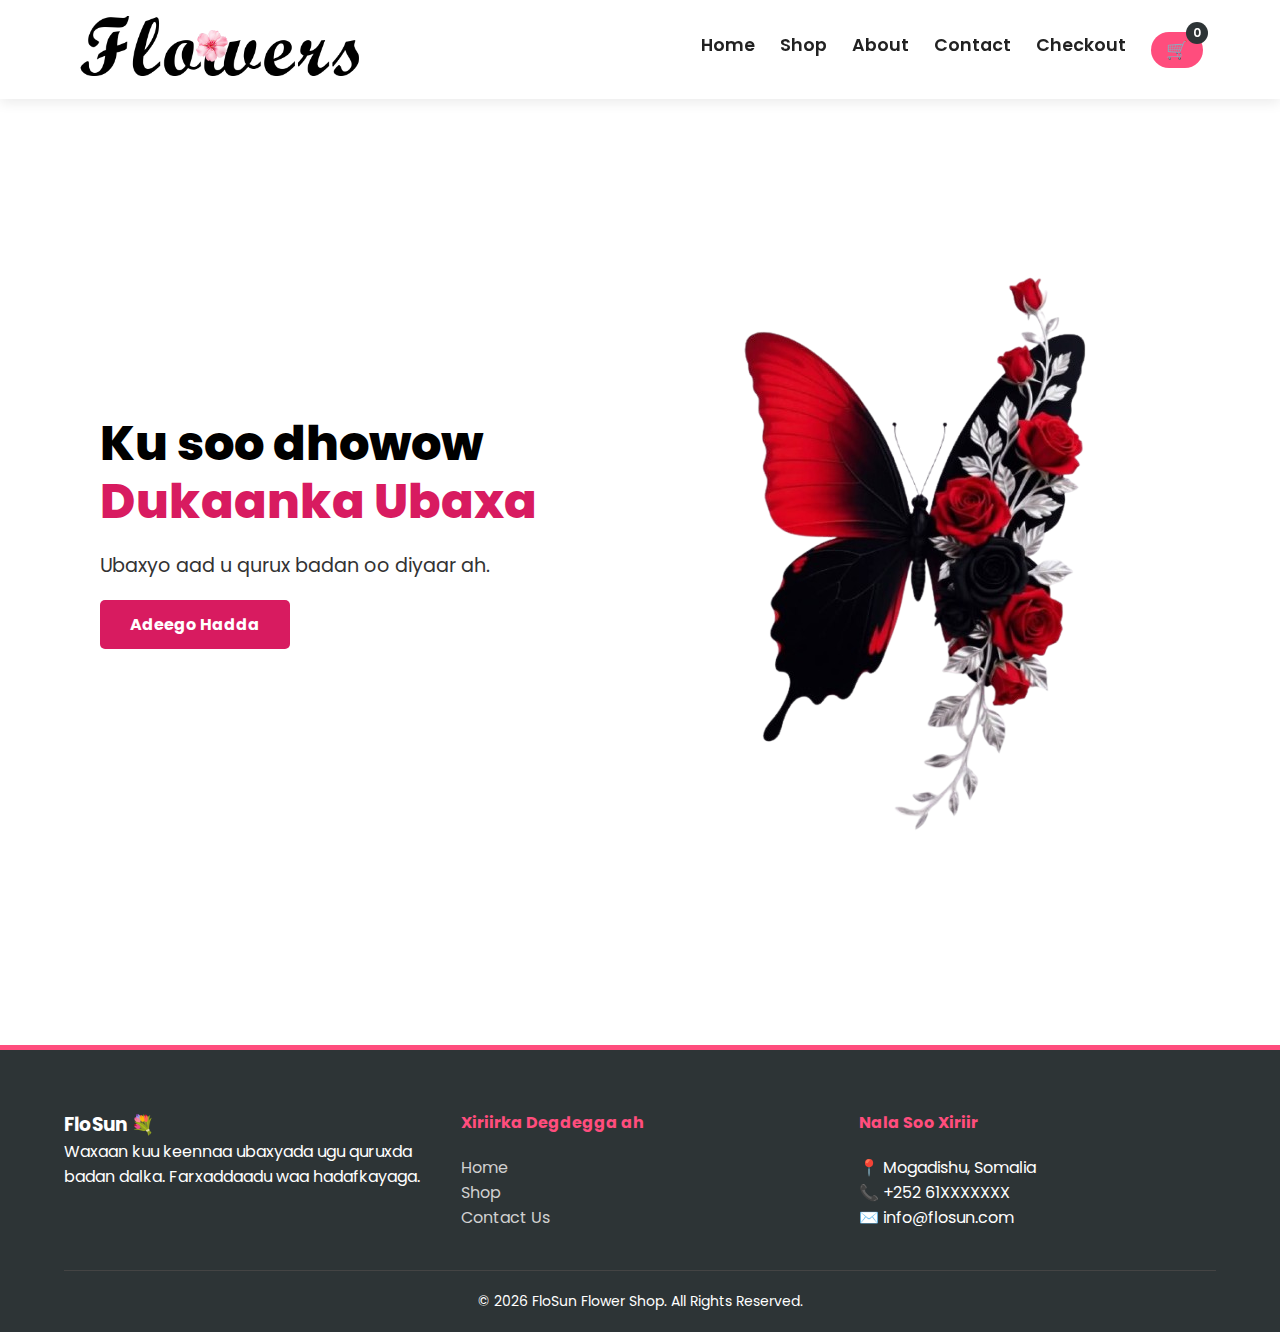
<file: index.html>
<!DOCTYPE html>
<html lang="en">
<head>
    <meta charset="UTF-8">
    <title>Flower Shop | Home</title>
    <link rel="stylesheet" href="style.css">
</head>
<body>
    <header>
        <div class="logo"><img src="/log2.png"></div>
        <nav>
            <a href="index.html">Home</a>
            <a href="shop.html">Shop</a>
            <a href="about.html">About</a>
            <a href="contact.html">Contact</a>
            <a href="checkout.html">Checkout</a>
            <a href="cart.html" class="cart-icon">🛒 <span id="cart-count">0</span></a>
        </nav>
    </header>

  <section class="hero-section">
    <div class="hero-container">
        <div class="hero-content">
            <h1>Ku soo dhowow <span class="pink-text">Dukaanka Ubaxa</span></h1>
            <p>Ubaxyo aad u qurux badan oo diyaar ah.</p>
            <a href="#" class="btn-adeego">Adeego Hadda</a>
        </div>

        <div class="hero-image">
            <img src="/0409c4f94d625a6239d1a4ed7df9a761-removebg-preview.png" alt="Ubaxa Cas">
        </div>
    </div>
</section>

        </div>
    </section>
    <footer class="main-footer">
    <div class="footer-content">
        <div class="footer-section">
            <h3>FloSun 💐</h3>
            <p>Waxaan kuu keennaa ubaxyada ugu quruxda badan dalka. Farxaddaadu waa hadafkayaga.</p>
        </div>
        <div class="footer-section">
            <h4>Xiriirka Degdegga ah</h4>
            <ul>
                <li><a href="index.html">Home</a></li>
                <li><a href="shop.html">Shop</a></li>
                <li><a href="contact.html">Contact Us</a></li>
            </ul>
        </div>
        <div class="footer-section">
            <h4>Nala Soo Xiriir</h4>
            <p>📍 Mogadishu, Somalia</p>
            <p>📞 +252 61XXXXXXX</p>
            <p>✉️ info@flosun.com</p>
        </div>
    </div>
    <div class="footer-bottom">
        <p>&copy; 2026 FloSun Flower Shop. All Rights Reserved.</p>
    </div>
</footer>

    <script src="script.js"></script>
</body>
</html>
</file>
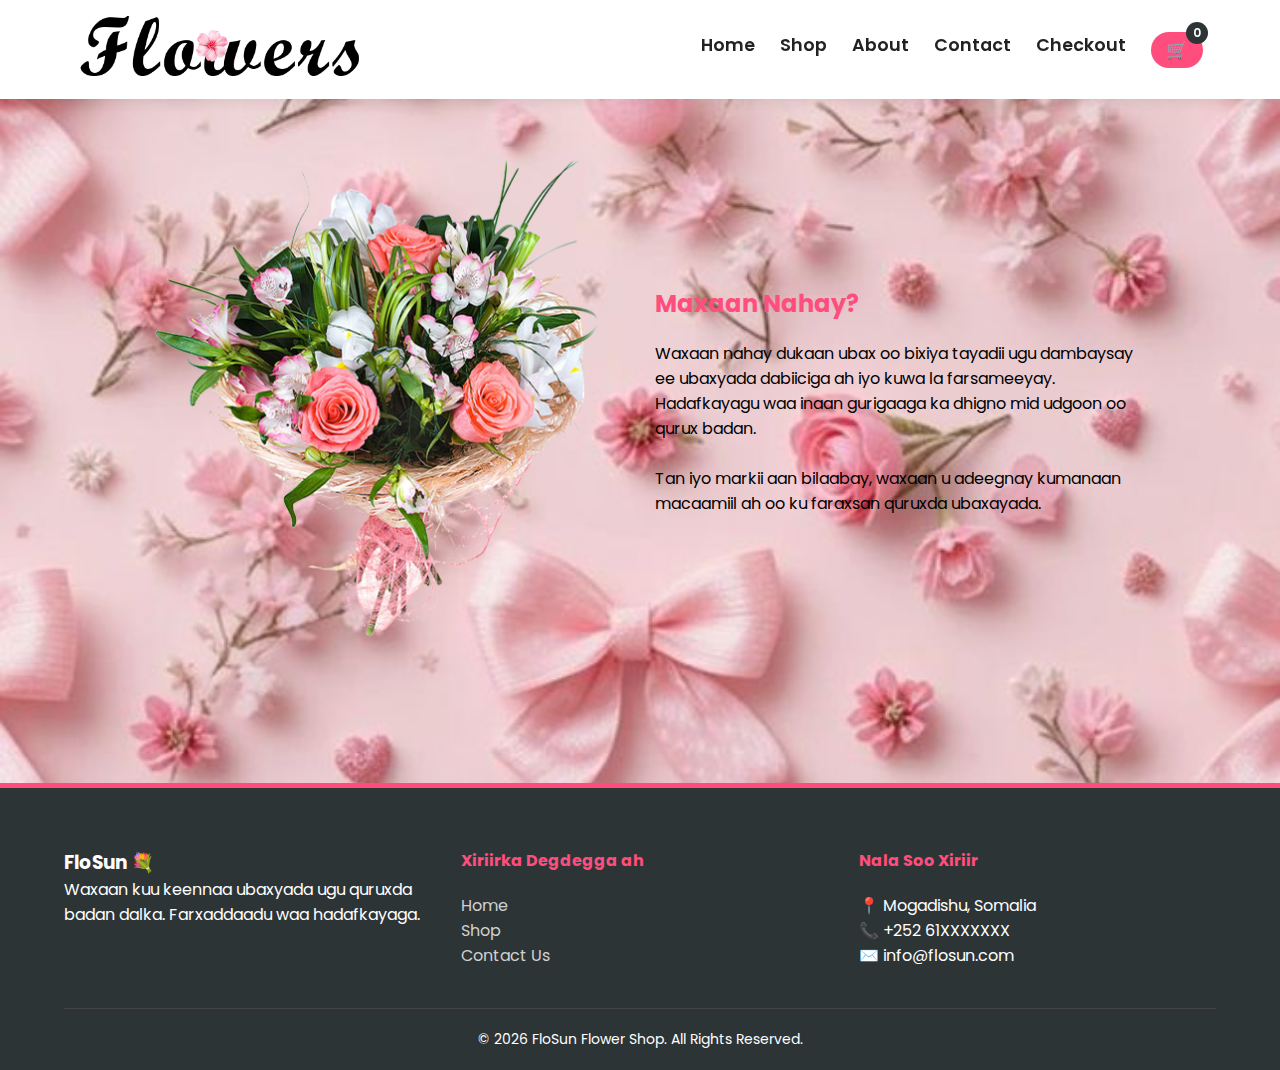
<file: about.html>
<!DOCTYPE html>
<html lang="en">
<head>
    <meta charset="UTF-8">
    <meta name="viewport" content="width=device-width, initial-scale=1.0">
    <title>About Us | Flower Shop</title>
    <link rel="stylesheet" href="style.css">
</head>
<body>
    <header>
        <div class="logo"><img src="/log2.png" alt="Logo"></div>
        <nav>
            <a href="index.html">Home</a>
            <a href="shop.html">Shop</a>
            <a href="about.html">About</a>
            <a href="contact.html">Contact</a>
            <a href="checkout.html">Checkout</a>
            <a href="cart.html" class="cart-icon">🛒 <span id="cart-count">0</span></a>
        </nav>
    </header>

    <section style="padding: 50px 10%; display: flex; align-items: center; gap: 30px; flex-wrap: wrap;">
        <div style="flex: 1; min-width: 300px;">
            <img src="/model2.png" alt="Our Flowers" style="width: 100%; border-radius: 15px;">
        </div>
        <div style="flex: 1; min-width: 300px;">
            <h2 style="color: #ff4d7d; margin-bottom: 20px;">Maxaan Nahay?</h2>
            <p>Waxaan nahay dukaan ubax oo bixiya tayadii ugu dambaysay ee ubaxyada dabiiciga ah iyo kuwa la farsameeyay. Hadafkayagu waa inaan gurigaaga ka dhigno mid udgoon oo qurux badan.</p>
            <br>
            <p>Tan iyo markii aan bilaabay, waxaan u adeegnay kumanaan macaamiil ah oo ku faraxsan quruxda ubaxayada.</p>
        </div>
    </section>
    <footer class="main-footer">
    <div class="footer-content">
        <div class="footer-section">
            <h3>FloSun 💐</h3>
            <p>Waxaan kuu keennaa ubaxyada ugu quruxda badan dalka. Farxaddaadu waa hadafkayaga.</p>
        </div>
        <div class="footer-section">
            <h4>Xiriirka Degdegga ah</h4>
            <ul>
                <li><a href="index.html">Home</a></li>
                <li><a href="shop.html">Shop</a></li>
                <li><a href="contact.html">Contact Us</a></li>
            </ul>
        </div>
        <div class="footer-section">
            <h4>Nala Soo Xiriir</h4>
            <p>📍 Mogadishu, Somalia</p>
            <p>📞 +252 61XXXXXXX</p>
            <p>✉️ info@flosun.com</p>
        </div>
    </div>
    <div class="footer-bottom">
        <p>&copy; 2026 FloSun Flower Shop. All Rights Reserved.</p>
    </div>
</footer>

    <script src="script.js"></script>
</body>
</html>
</file>
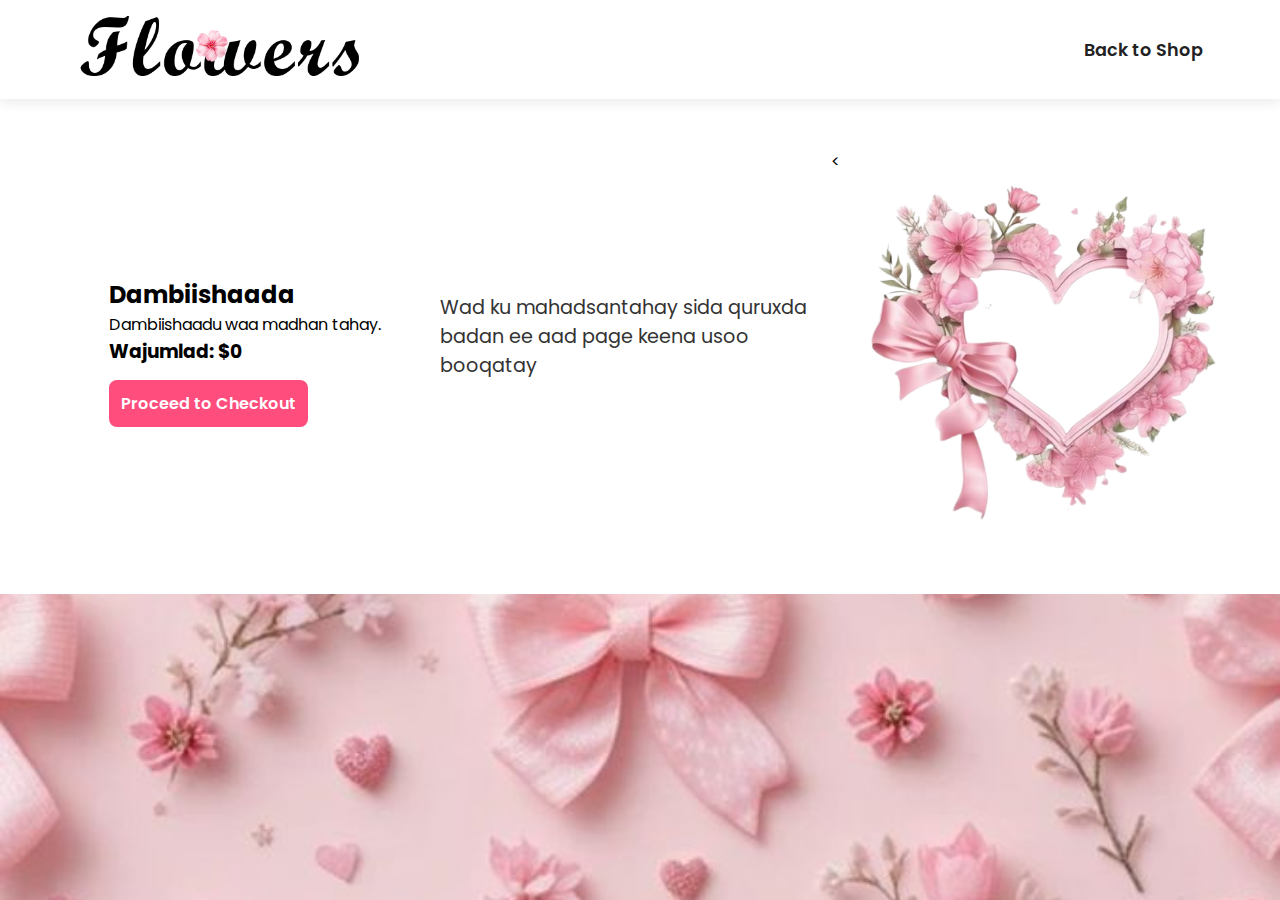
<file: cart.html>
<!DOCTYPE html>
<html lang="en">
<head>
    <meta charset="UTF-8">
    <title>Your Cart</title>
    <link rel="stylesheet" href="style.css">
</head>
<body>
    <header>
        <div class="logo"><img src="/log2.png"></div>
        <nav><a href="shop.html">Back to Shop</a></nav>
    </header>
   <section class="hero-section">
    <div style="padding: 5%;">
        <h2>Dambiishaada</h2>
        <div id="cart-items"></div>
        <h3>Wajumlad: $<span id="cart-total">0</span></h3>
        <br>
        <a href="checkout.html" class="btn-add" style="text-decoration:none">Proceed to Checkout</a>
    </div>
    
     
    <div class="hero-content">
     
        <p>Wad ku mahadsantahay sida quruxda badan ee aad page keena usoo booqatay</p>

    </div>
    <div class="hero-image">
        <<img src="/32a6b6f854c692d447fbc45e4c363918-removebg-preview.png" alt="Ubax Roses ah">
    </div>
</section>

    <script src="script.js"></script>
</body>
</html>
</file>
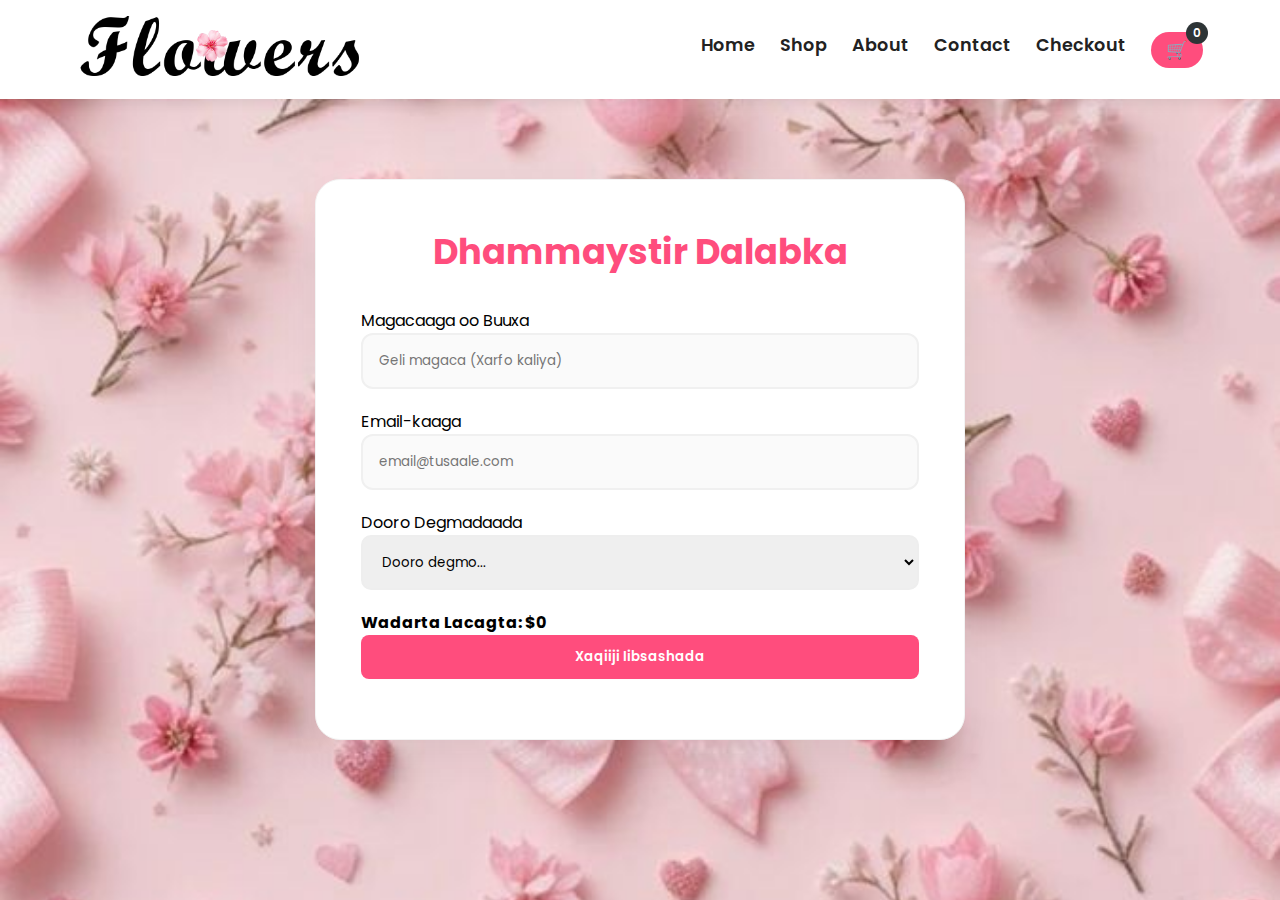
<file: checkout.html>
<!DOCTYPE html>
<html lang="so">
<head>
    <meta charset="UTF-8">
    <title>Dhammaystir Dalabka | FloSun</title>
    <link rel="stylesheet" href="style.css">
</head>
<body>
    <header>
        <div class="logo"><img src="/log2.png" alt="Logo"></div>
        <nav>
            <a href="index.html">Home</a>
            <a href="shop.html">Shop</a>
            <a href="about.html">About</a>
            <a href="contact.html">Contact</a>
            <a href="checkout.html">Checkout</a>
            <a href="cart.html" class="cart-icon">🛒 <span id="cart-count">0</span></a>
        </nav>
    </header>

    <div class="checkout-container">
        <h2>Dhammaystir Dalabka</h2>
        <form id="checkout-form" onsubmit="processOrder(event)">
            <label>Magacaaga oo Buuxa</label>
            <input type="text" id="full-name" placeholder="Geli magaca (Xarfo kaliya)" required 
                   oninput="this.value = this.value.replace(/[0-9]/g, '')">
            
            <label>Email-kaaga</label>
            <input type="email" id="email" placeholder="email@tusaale.com" required>
            
            <label>Dooro Degmadaada</label>
            <select id="district" required style="width: 100%; padding: 15px; border-radius: 10px; border: 2px solid #eee; margin-bottom: 20px;">
                <option value="" disabled selected>Dooro degmo...</option>
                <option value="Hodan">Hodan</option>
                <option value="Howlwadaag">Howlwadaag</option>
                <option value="Warta Nabadda">Warta Nabadda</option>
                <option value="Waaberi">Waaberi</option>
                <option value="Xamar Weyne">Xamar Weyne</option>
                <option value="Dharkenley">Dharkenley</option>
                <option value="Kaxda">Kaxda</option>
                <option value="Dayniile">Dayniile</option>
                <option value="Yaaqshiid">Yaaqshiid</option>
            </select>
            
            <div class="order-summary">
                <h4>Wadarta Lacagta: <span class="total-amount">$<span id="checkout-total">0</span></span></h4>
            </div>

            <button type="submit" class="btn-add">Xaqiiji Iibsashada</button>
            <div id="checkout-msg" class="status-msg" style="text-align: center; margin-top: 15px; font-weight: bold;"></div>
        </form>
    </div>

    <script src="script.js"></script>
</body>
</html>
</file>
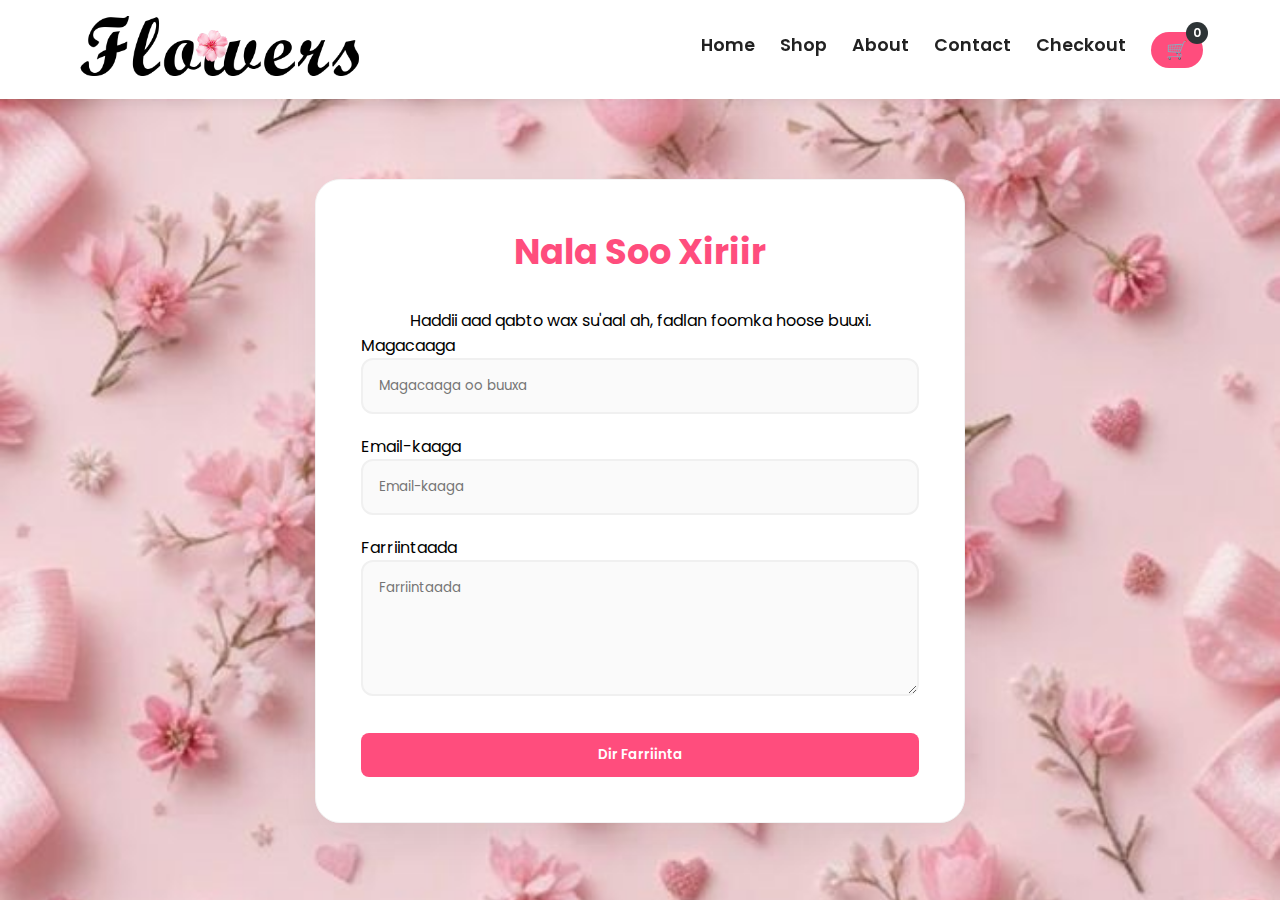
<file: contact.html>
<!DOCTYPE html>
<html lang="en">
<head>
    <meta charset="UTF-8">
    <meta name="viewport" content="width=device-width, initial-scale=1.0">
    <title>Contact Us | Flower Shop</title>
    <link rel="stylesheet" href="style.css">
</head>
<body>
    <header>
        <div class="logo"><img src="/log2.png" alt="Logo"></div>
        <nav>
            <a href="index.html">Home</a>
            <a href="shop.html">Shop</a>
            <a href="about.html">About</a>
            <a href="contact.html">Contact</a>
            <a href="checkout.html">Checkout</a>
            <a href="cart.html" class="cart-icon">🛒 <span id="cart-count">0</span></a>
        </nav>
    </header>

    <div class="form-container">
        <h2>Nala Soo Xiriir</h2>
        <p style="text-align: center;">Haddii aad qabto wax su'aal ah, fadlan foomka hoose buuxi.</p>

        <form id="contactForm" onsubmit="validateContact(event)">
            <label>Magacaaga</label>
            <input type="text" id="name" placeholder="Magacaaga oo buuxa" required>
            
            <label>Email-kaaga</label>
            <input type="email" id="email" placeholder="Email-kaaga" required>
            
            <label>Farriintaada</label>
            <textarea id="message" rows="5" placeholder="Farriintaada" required></textarea>
            
            <p id="feedback" style="text-align: center; font-weight: bold; margin-bottom: 10px;"></p>
            
            <button type="submit" class="btn-add">Dir Farriinta</button>
        </form>
    </div>

    <script src="script.js"></script>
</body>
</html>
</file>
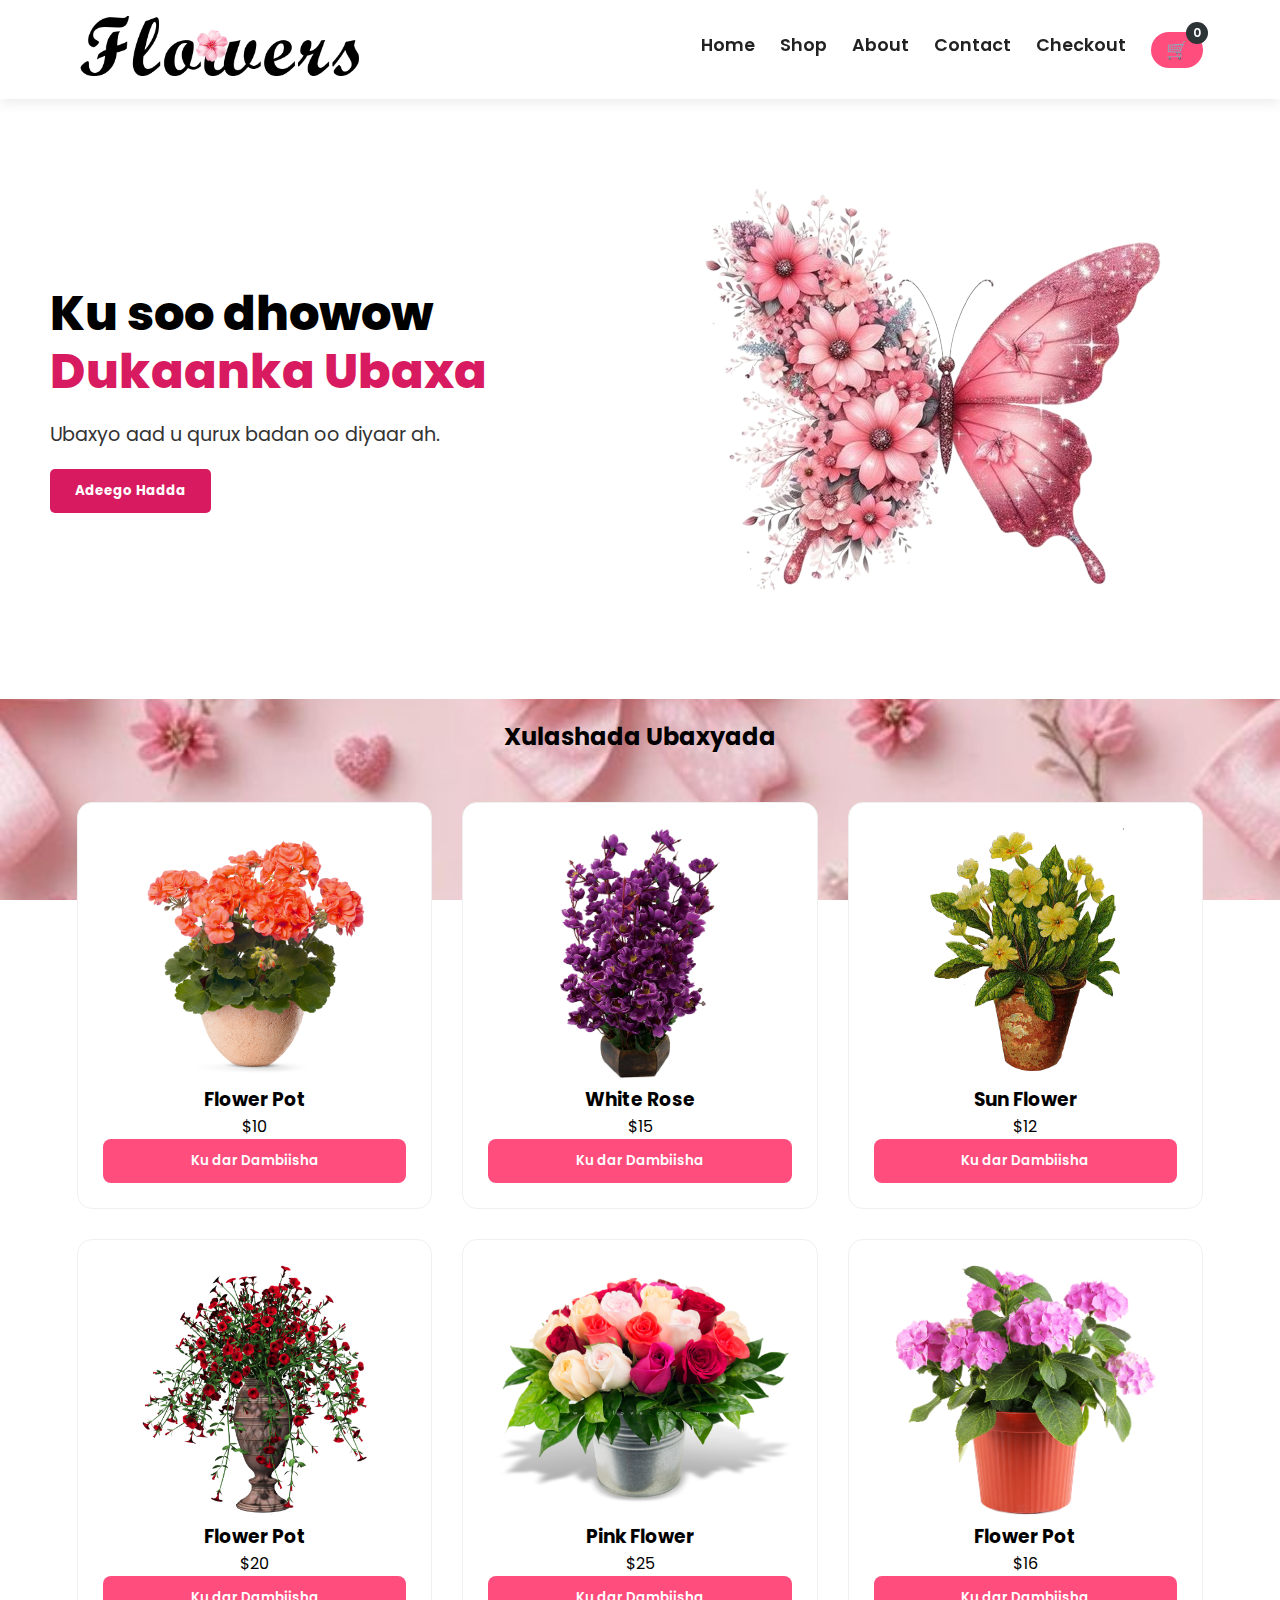
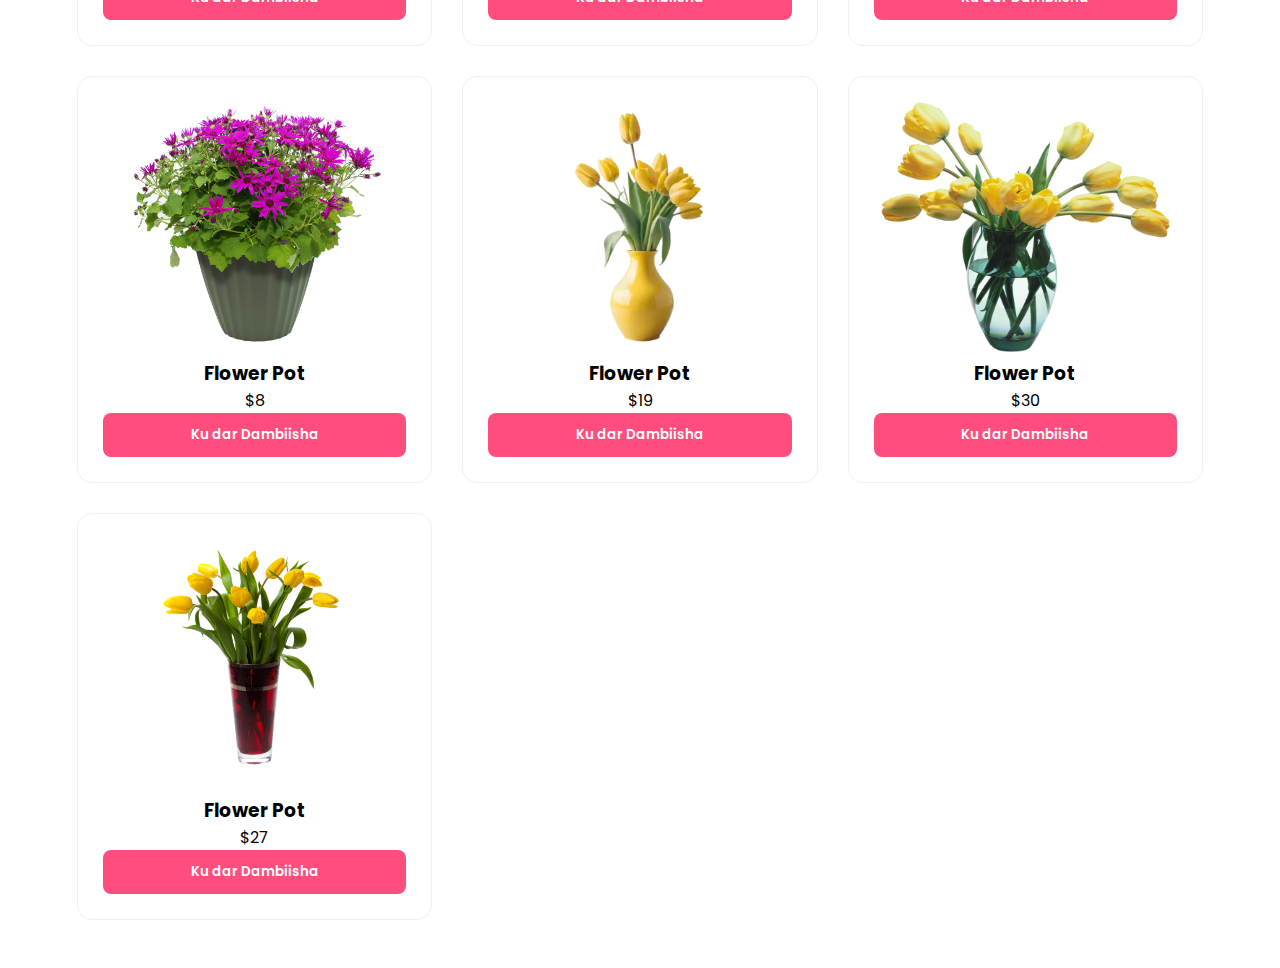
<file: shop.html>
<!DOCTYPE html>
<html lang="en">
<head>
    <meta charset="UTF-8">
    <title>Shop - Our Flowers</title>
    <link rel="stylesheet" href="style.css">
</head>
<body>
    <header>
        <div class="logo"><img src="/log2.png"></div>
        <nav>
              <a href="index.html">Home</a>
  <a href="shop.html">Shop</a>
  <a href="about.html">About</a>
  <a href="contact.html">Contact</a>
  <a href="checkout.html">Checkout</a>
  <a href="cart.html" class="cart-icon">🛒 <span id="cart-count">0</span></a>
        </nav>
    </header>
    
    <section class="hero-section">
    <div class="hero-content">
        <h1>Ku soo dhowow <span class="highlight-dark-pink">Dukaanka Ubaxa</span></h1>
        <p>Ubaxyo aad u qurux badan oo diyaar ah.</p>
        <button class="hero-btn">Adeego Hadda</button>
    </div>
    <div class="hero-image">
        <img src="/65376f1c00c9b1d95d628928149d4a46-removebg-preview (1).png" alt="Ubax Roses ah">
    </div>
</section>


    <h2 style="text-align:center; margin-top:20px;">Xulashada Ubaxyada</h2>
    <div id="product-grid" class="products-container">
        </div>

    <script src="script.js"></script>
</body>
</html>
</file>
<file: style.css>
/* 1. Guud ahaan Naqshadda iyo Fonts */
@import url('https://fonts.googleapis.com/css2?family=Poppins:wght@300;400;600;800&display=swap');

* {
    margin: 0;
    padding: 0;
    box-sizing: border-box;
    font-family: 'Poppins', sans-serif;
}

body {
  background-image: url("/82b416cf81a2e36bf9668d5f5ef0edf1.jpg");
  background-size: cover;
  background-position: center;
  background-attachment: fixed; /* optional */
}

/* 2. Header iyo Navigation (Logo Midigta) */
header {
    background: #fff;
    padding: 1rem 6%;
    display: flex;
    justify-content: space-between;
    align-items: center;
    flex-direction: row-reverse; /* Logo midig ayay u radaysaa */
    box-shadow: 0 4px 12px rgba(0,0,0,0.08);
    position: sticky;
    top: 0;
    z-index: 1000;
}

.logo img { height: 60px; width: auto; }

nav { display: flex; gap: 25px; order: -1; }

nav a {
    text-decoration: none;
    color: #222;
    font-weight: 600;
    font-size: 1.1rem;
    transition: 0.3s ease;
}

nav a:hover {
    color: #ff4d7d;
    transform: translateY(-2px);
}

.cart-icon {
    background: #ff4d7d;
    color: white !important;
    padding: 5px 15px;
    border-radius: 20px;
    position: relative;
}

#cart-count {
    background: #2d3436;
    color: #fff;
    border-radius: 50%;
    padding: 2px 7px;
    font-size: 12px;
    position: absolute;
    top: -10px;
    right: -5px;
}
/* Container-ka weyn */
.hero-container {
    display: flex;
    align-items: center;
    justify-content: space-between;
    padding: 50px;
    max-width: 1200px;
    margin: 0 auto;
}

/* Qaybta Qoraalka */
.hero-content {
    flex: 1;
    text-align: left;
}

.hero-content h1 {
    font-size: 48px;
    font-weight: 800; /* Bold aad loo fahmi karo */
    color: #000000; /* Black */
    line-height: 1.2;
    margin-bottom: 20px;
}

/* Midabka Pink-ga ee qoraalka ku dhex jira */
.pink-text {
    color: #d81b60; /* Dark Pink */
}

.hero-content p {
    font-size: 18px;
    color: #333;
    margin-bottom: 30px;
}

/* Button-ka Adeego Hadda */
.btn-adeego {
    background-color: #d81b60; /* Dark Pink */
    color: white;
    padding: 12px 30px;
    text-decoration: none;
    font-weight: bold;
    border-radius: 5px;
    display: inline-block;
}

/* Qaybta Sawirka */
.hero-image {
    flex: 1;
    display: flex;
    justify-content: center;
}

.hero-image img {
    max-width: 100%;
    height: auto;
}

/* Mobilka markii lagu jiro in ay isku soo dushaan */
@media (max-width: 768px) {
    .hero-container {
        flex-direction: column;
        text-align: center;
    }
    .hero-content {
        text-align: center;
        margin-bottom: 30px;
    }
}


/* 3. Hero Section */
.hero {
    background: linear-gradient(rgba(255,255,255,0.1), rgba(255,255,255,0.1)), 
                url('/model.png') no-repeat center center/cover;
    height: 80vh;
    background-size: 700px;
    display: flex;
    flex-direction: column;
    align-items: center;
    justify-content: center;
    text-align: center;
}

.hero-section {
    display: flex;
    align-items: center; /* Inay dhexda isugu aadaan kor iyo hoos */
    justify-content: space-between; /* Midna bidix midna midig */
    padding: 50px;
    background-color: #fff; /* Midabka dhabarka */
}

.hero-content {
    flex: 1; /* Inuu booska badankiisa qaato qoraalka */
}

.hero-content h1 {
    font-size: 3rem;
    font-weight: 800; /* Bold aad u weyn */
    color: #000000; /* Black */
    line-height: 1.2;
}

/* Midabka Dark Pink ee qoraalka ku dhex jira */
.highlight-dark-pink {
    color: #D81B60; /* Dark Pink */
}

.hero-content p {
    font-size: 1.2rem;
    color: #333;
    margin-bottom: 20px;
}

.hero-btn {
    background-color: #D81B60; /* Button-ka Dark Pink */
    color: white;
    padding: 12px 25px;
    border: none;
    font-weight: bold;
    border-radius: 5px;
    cursor: pointer;
}

.hero-image {
    flex: 1;
    display: flex;
    justify-content: center;
}

.hero-image img {
    max-width: 100%; /* Inaanu sawirku ka weynaan booska */
    height: auto;
}

.hero h1 { font-size: 3.5rem; font-weight: 800; margin-bottom: 10px; }

/* 4. Shop Grid */
.products-container {
    display: grid;
    grid-template-columns: repeat(auto-fit, minmax(280px, 1fr));
    gap: 30px;
    padding: 3rem 6%;
}

.product-card {
    background: #fff;
    padding: 25px;
    border-radius: 15px;
    text-align: center;
    border: 1px solid #f0f0f0;
    transition: all 0.4s ease;
}

.product-card:hover {
    transform: translateY(-12px);
    box-shadow: 0 15px 35px rgba(0,0,0,0.1);
}

.product-card img {
    width: 100%;
    height: 250px;
    object-fit: contain;
    transition: 0.5s;
}

.btn-add {
    background: #ff4d7d;
    color: white;
    border: none;
    padding: 12px;
    border-radius: 8px;
    cursor: pointer;
    width: 100%;
    font-weight: 600;
    transition: 0.3s;
}

.btn-add:hover { background: #e03a6a; transform: scale(1.03); }

/* 5. Contact & Checkout Containers (Medium & Centered) */
.form-container, .checkout-container {
    max-width: 650px;
    margin: 80px auto;
    background: #ffffff;
    padding: 45px;
    border-radius: 25px;
    box-shadow: 0 20px 40px rgba(0, 0, 0, 0.06);
    border: 1px solid #f3f3f3;
}

.form-container h2, .checkout-container h2 {
    text-align: center;
    color: #ff4d7d;
    font-size: 2.2rem;
    margin-bottom: 30px;
}

input, textarea {
    width: 100%;
    padding: 16px;
    margin-bottom: 20px;
    border: 2px solid #f0f0f0;
    border-radius: 12px;
    background: #fafafa;
    outline: none;
    transition: 0.3s;
}

input:focus, textarea:focus {
    border-color: #ff4d7d;
    background: #fff;
    box-shadow: 0 0 10px rgba(255, 77, 125, 0.1);
}

/* 6. Footer */
.main-footer {
    background-color: #2d3436;
    color: #ffffff;
    padding: 60px 5% 20px;
    margin-top: 80px;
    border-top: 5px solid #ff4d7d;
}

.footer-content {
    display: grid;
    grid-template-columns: repeat(auto-fit, minmax(200px, 1fr));
    gap: 40px;
}

.footer-section h4 { color: #ff4d7d; margin-bottom: 20px; }

.footer-section ul { list-style: none; }

.footer-section ul li a {
    color: #d1d1d1;
    text-decoration: none;
    transition: 0.3s;
}

.footer-section ul li a:hover { color: #ff4d7d; padding-left: 5px; }

.footer-bottom {
    text-align: center;
    margin-top: 40px;
    padding-top: 20px;
    border-top: 1px solid #444;
    font-size: 14px;
}

/* Animations */
/* Buttons */
.btn-add {
  transition: transform 0.25s ease;
}
.btn-add:hover {
  transform: scale(1.05);
}

/* Cards & Sections */
.product-card,
.form-container,
.checkout-container,
section {
  animation: fade 0.6s ease;
}

/* Images */
img {
  transition: transform 0.3s ease;
}
img:hover {
  transform: scale(1.04);
}

/* Keyframe */
@keyframes fade {
  from {
    opacity: 0;
    transform: translateY(20px);
  }
  to {
    opacity: 1;
    transform: translateY(0);
  }
}
.hero img {
  animation: float 3s ease-in-out infinite;
}

/* Image float */
.product-card img {
  animation: float 3s ease-in-out infinite;
}

@keyframes float {
  0%   { transform: translateY(0); }
  50%  { transform: translateY(-10px); }
  100% { transform: translateY(0); }
}
</file>
